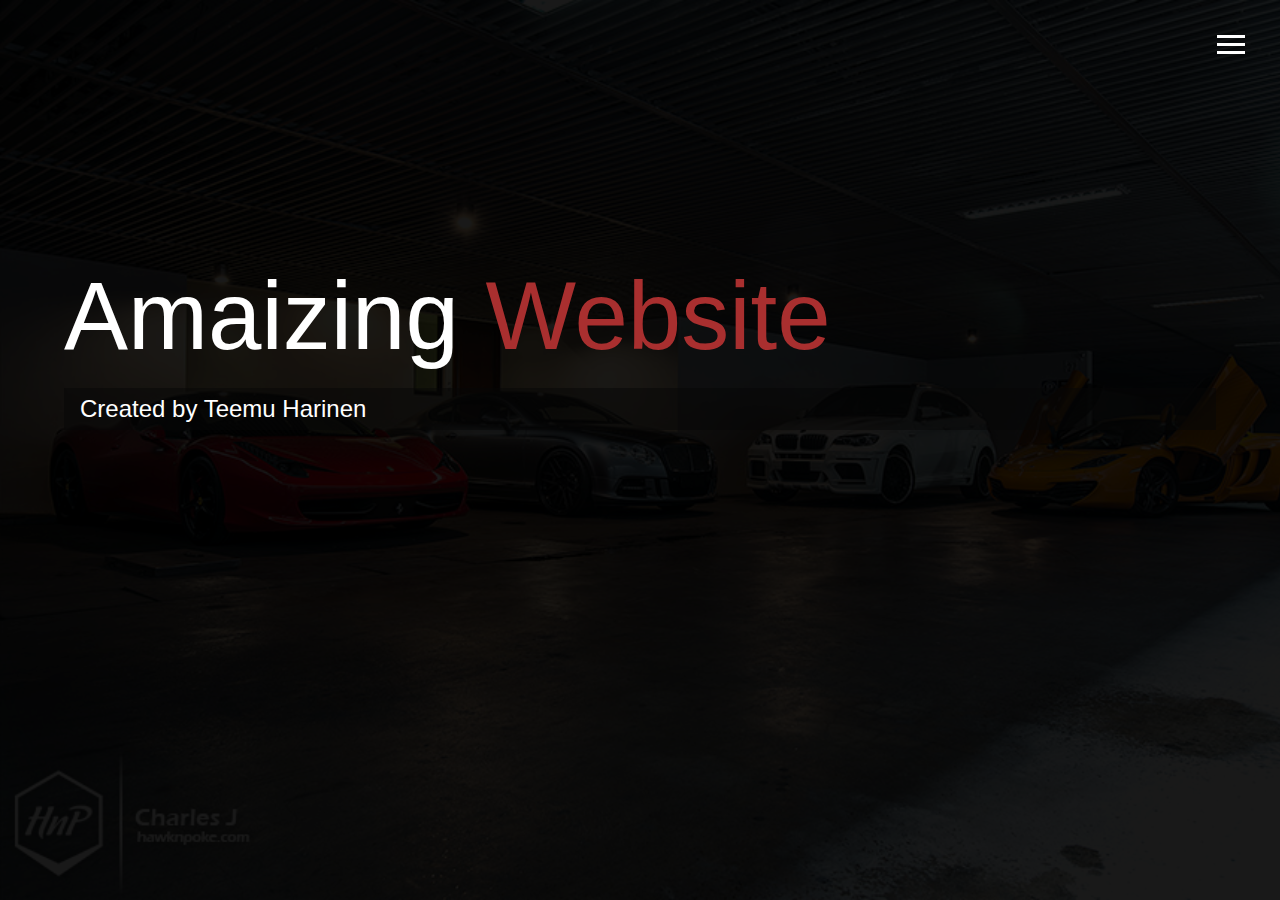
<file: index.html>
<!DOCTYPE html>
<html lang="en">
<head>
    <meta charset="UTF-8">
    <meta http-equiv="X-UA-Compatible" content="IE=edge">
    <meta name="viewport" content="width=device-width, initial-scale=1.0">
    <link rel="stylesheet" href="css/main.css">
    <link rel="stylesheet" href="https://use.fontawesome.com/releases/v5.0.7/css/all.css">
    <title>Welcome To My Amaizing Website</title>
</head>

<body id="bg-img">
    <header>
        <div class="menu-btn">
            <div class="btn-line"></div>
            <div class="btn-line"></div>
            <div class="btn-line"></div>
        </div>

        <nav class="menu">
            <div class="menu-branding">
                
            </div>
            <ul class="menu-nav">
                <li class="nav-item current">
                    <a href="index.html" class="nav-link">
                        Home
                    </a>
                </li>
                <li class="nav-item">
                    <a href="cars.html" class="nav-link">
                        Car Gallery
                    </a>
                </li>
            </ul>
        </nav>
    </header>
    <main id="home">
        <h1 class="lg-heading">
            Amaizing 
            <span class="text-secondary">Website</span>
        </h1>
        <h2 class="sm-heading">
            Created by Teemu Harinen
        </h2>
        
    </main>
    <script src="js/main.js"></script>
    

</body>
</html>
</file>
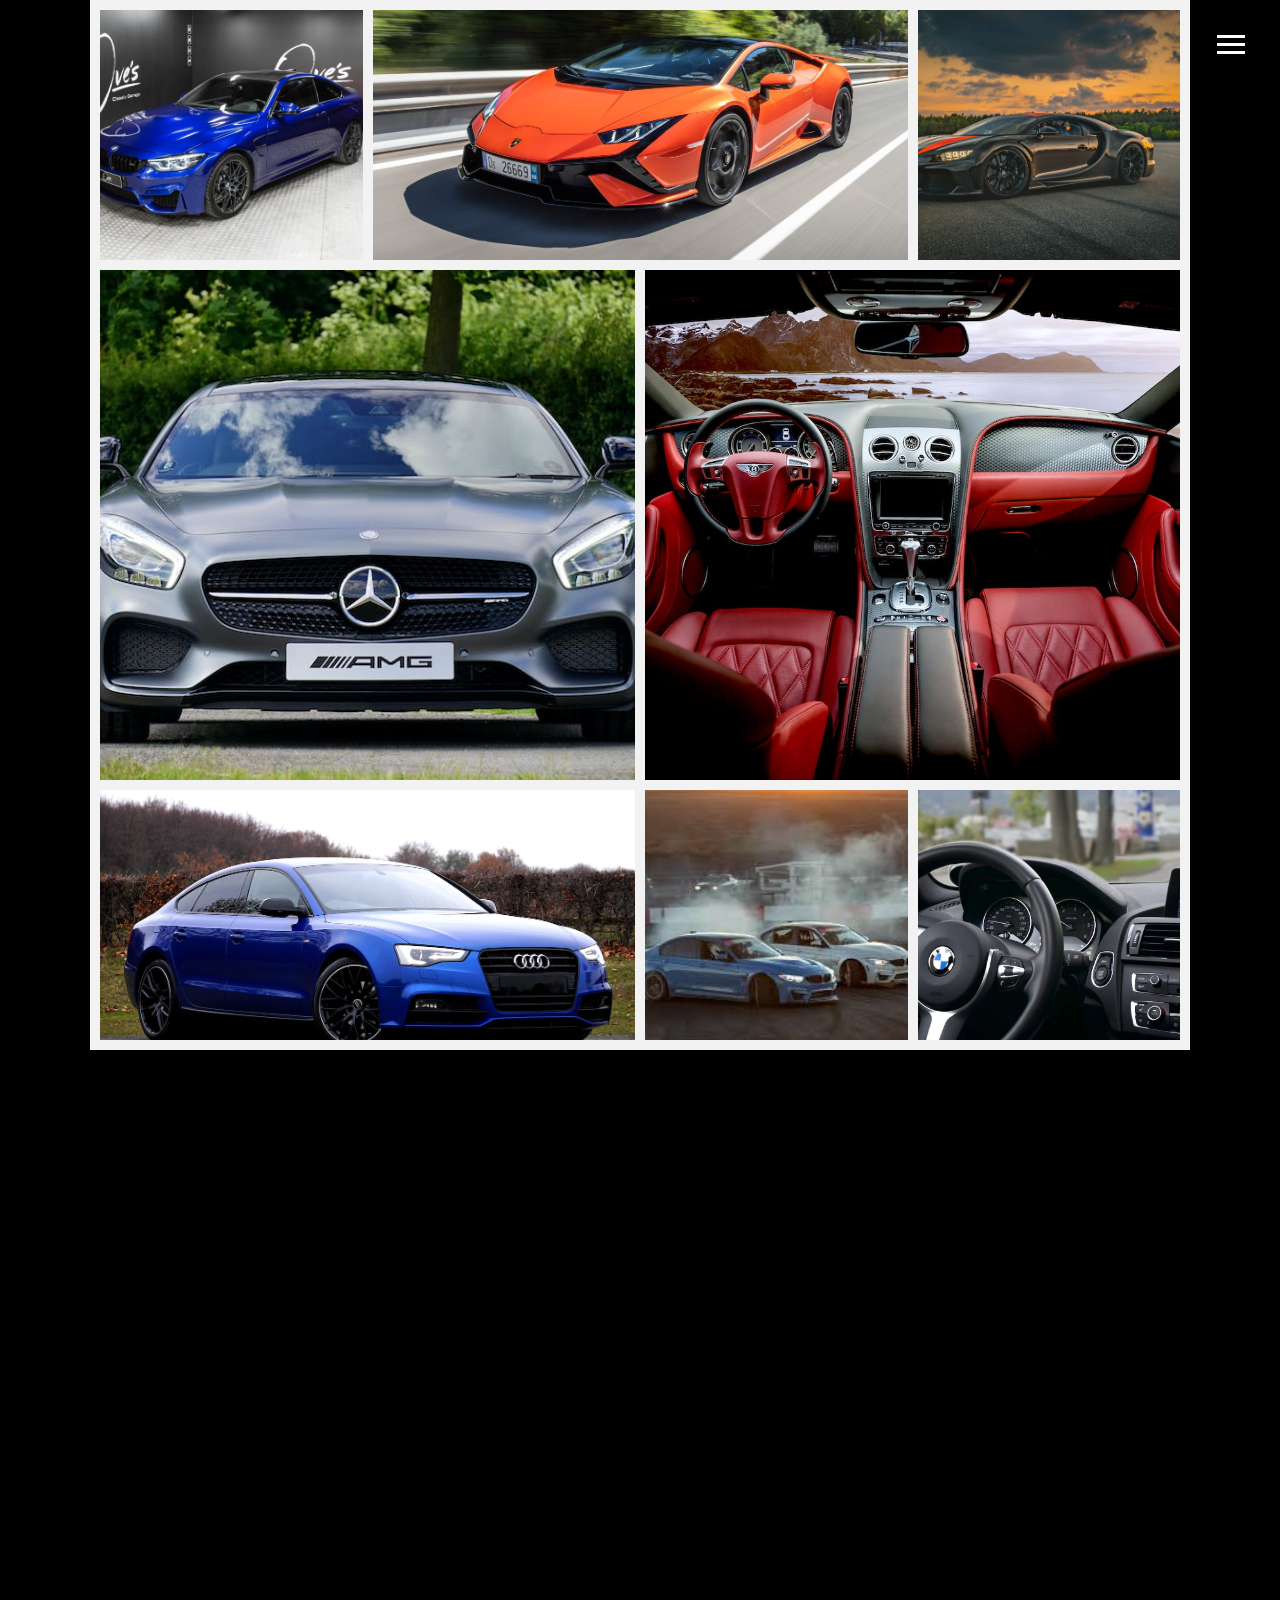
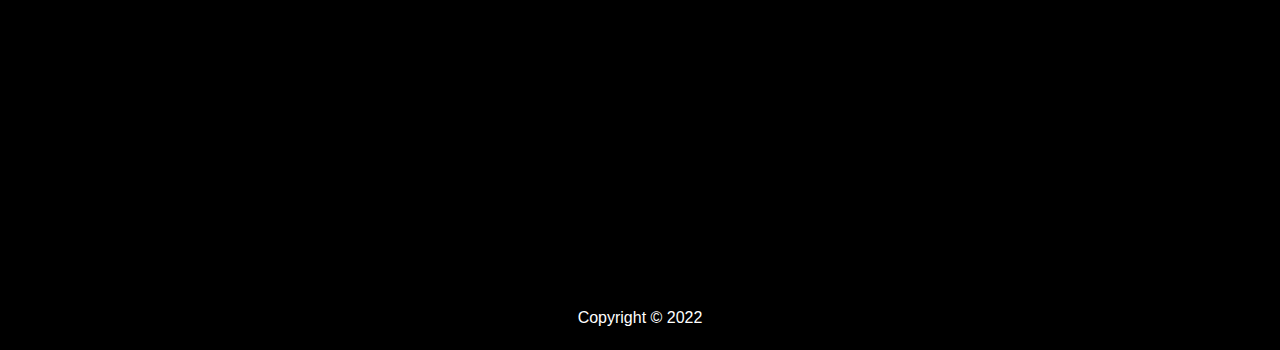
<file: cars.html>
<!DOCTYPE html>
<html lang="en">
<head>
    <meta charset="UTF-8">
    <meta http-equiv="X-UA-Compatible" content="IE=edge">
    <meta name="viewport" content="width=device-width, initial-scale=1.0">
    <link rel="stylesheet" href="css/main.css">
    <link rel="stylesheet" type="text/css" href="css/image-grid.css">
    <link rel="stylesheet" href="https://use.fontawesome.com/releases/v5.0.7/css/all.css">
    <title>Slideshow</title>
</head>

<body >
    <header>
        <div class="menu-btn">
            <div class="btn-line"></div>
            <div class="btn-line"></div>
            <div class="btn-line"></div>
        </div>

        <nav class="menu">
            <div class="menu-branding">
            </div>
            <ul class="menu-nav">
                <li class="nav-item">
                    <a href="index.html" class="nav-link">
                        Home
                    </a>
                </li>
                <li class="nav-item current">
                    <a href="cars.html" class="nav-link">
                        Car Gallery
                    </a>
                </li>
            </ul>
        </nav>
    </header>
        <div class="gallery">
            <div>
                <img src="img/1.jpg" alt="">
            </div>

            <div class="h-strech">
                <img src="img/2.jpg" alt="">
            </div>

            <div>
                <img src="img/3.jpg" alt="">
            </div>

            <div class="big-strech">
                <img src="img/4.jpg" alt="">
            </div>

            <div class="big-strech">
                <img src="img/5.jpg" alt="">
            </div>

            <div class="h-strech">
                <img src="img/6.jpg" alt="">
            </div>

            <div>
                <img src="img/7.jpg" alt="">
            </div>

            <div>
                <img src="img/8.webp" alt="">
            </div>
        </div>
    <main id="cars">
        
    </main>

    <footer id="main-footer">
        Copyright &copy; 2022
    </footer>
    <script src="js/main.js"></script>
</body>
</html>
</file>
<file: css/main.css>
.menu-btn {
  position: absolute;
  z-index: 3;
  right: 35px;
  top: 35px;
  cursor: pointer;
  transition: all 0.5s ease-out; }

  .menu-btn .btn-line {
    width: 28px;
    height: 3px;
    margin: 0 0 5px 0;
    background: #fff;
    transition: all 0.5s ease-out; }

  .menu-btn.close {
    transform: rotate(180deg); }
    .menu-btn.close .btn-line:nth-child(1) {
      transform: rotate(45deg) translate(5px, 5px); }
    .menu-btn.close .btn-line:nth-child(2) {
      opacity: 0; }
    .menu-btn.close .btn-line:nth-child(3) {
      transform: rotate(-45deg) translate(7px, -6px); }

.menu {
  opacity: 0.9;
  position: fixed;
  top: 0;
  width: 100%;
  visibility: hidden; }

  .menu.show {
    visibility: visible; }

  .menu-branding, .menu-nav {
    display: flex;
    flex-flow: column wrap;
    align-items: center;
    justify-content: center;
    float: left;
    width: 50%;
    height: 100vh;
    overflow: hidden; }

  .menu-nav {
    margin: 0;
    padding: 0;
    background: black;
    list-style: none;
    transform: translate3d(0, -100%, 0);
    transition: all 0.5s ease-out; }

    .menu-nav.show {
      transform: translate3d(0, 0, 0); }

  .menu-branding {
    background-color: black;
    transform: translate3d(0, 100%, 0);
    transition: all 0.5s ease-out; }

    .menu-branding.show {
      transform: translate3d(0, 0, 0); }


  .menu .nav-item {
    transform: translate3d(600px, 0, 0);
    transition: all 0.5s ease-out; }

    .menu .nav-item.show {
      transform: translate3d(0, 0, 0); }

    .menu .nav-item.current > a {
      color: #a92f2f; }

  .menu .nav-link {
    display: inline-block;
    position: relative;
    font-size: 30px;
    text-transform: uppercase;
    padding: 1rem 0;
    font-weight: 300;
    color: #fff;
    text-decoration: none;
    transition: all 0.5s ease-out; }

    .menu .nav-link:hover {
      color: #a92f2f; }

.nav-item:nth-child(1) {
  transition-delay: 0.1s; }

.nav-item:nth-child(2) {
  transition-delay: 0.2s; }

.nav-item:nth-child(3) {
  transition-delay: 0.3s; }

.nav-item:nth-child(4) {
  transition-delay: 0.4s; }

* {
  box-sizing: border-box; }

body {
  background: black;
  color: #fff;
  height: 100%;
  margin: 0;
  font-family: 'Segoe UI', Tahoma, Geneva, Verdana, sans-serif;
  line-height: 1.5; }
  body#bg-img {
    background: url(../img/background.jpg);
    background-attachment: fixed;
    background-size: cover; }
    body#bg-img:after {
      content: '';
      position: absolute;
      top: 0;
      right: 0;
      width: 100%;
      height: 100%;
      z-index: -1;
      background: rgba(0, 0, 0, 0.9); }

h1, h2, h3 {
  margin: 0;
  font-weight: 400; }
  h1.lg-heading, h2.lg-heading, h3.lg-heading {
    font-size: 6rem; }
  h1.sm-heading, h2.sm-heading, h3.sm-heading {
    margin-bottom: 2rem;
    padding: 0.2rem 1rem;
    background: rgba(5, 5, 5, 0.5); }

a {
  color: #fff;
  text-decoration: none; }

header {
  position: fixed;
  z-index: 2;
  width: 100%; }

.text-secondary {
  color: #a92f2f; }

main {
  padding: 4rem;
  min-height: calc(100vh - 60px); }
  main .icons {
    margin-top: 1rem; }
    main .icons a {
      padding: 0.4rem; }
      main .icons a:hover {
        color: #a92f2f;
        transition: all 0.5s ease-out; }
  main#home {
    overflow: hidden; }
    main#home h1 {
      margin-top: 20vh; }


.bio {
  grid-area: bio;
  font-size: 1.5rem; }

.boxes {
  display: flex;
  flex-wrap: wrap;
  justify-content: space-evenly;
  align-items: center;
  margin-top: 1rem; }
  .boxes div {
    font-size: 2rem;
    border: 3px #fff solid;
    padding: 1.5rem 2.5rem;
    margin-bottom: 3rem;
    transition: all 0.5s ease-out; }
    .boxes div:hover {
      padding: 0.5rem 1.5rem;
      background: #a92f2f;
      color: #000; }
      .boxes div:hover span {
        color: #000; }

.btn, .btn-dark, .btn-light {
  display: block;
  padding: 0.5rem 1rem;
  border: 0;
  margin-bottom: 0.3rem; }
  .btn:hover, .btn-dark:hover, .btn-light:hover {
    background: #a92f2f;
    color: #000; }

.btn-dark {
  background: black;
  color: #fff; }

.btn-light {
  background: gray;
  color: #333; }

#main-footer {
  text-align: center;
  padding: 1rem;
  background: black;
  color: #fff;
  height: 60px; }



@media screen and (min-width: 1171px) {
  .projects {
    grid-template-columns: repeat(4, 1fr); } }

@media screen and (min-width: 769) and (max-width: 1170px) {
  .projects {
    grid-template-columns: repeat(3, 1fr); } }

@media screen and (max-width: 768px) {
  main {
    padding: 2rem;
    align-items: center;
    text-align: center; }
    main .lg-heading {
      line-height: 1;
      margin-bottom: 1rem;
      margin-top: 1rem;
      font-size: 5rem; }
  ul.menu-nav,
  div.menu-branding {
    float: none;
    width: 100%;
    min-height: 0; }
    ul.menu-nav.show,
    div.menu-branding.show {
      transform: translate3d(0, 0, 0); }
  .menu-nav {
    height: 75vh;
    transform: translate3d(-100%, 0, 0);
    font-size: 24px; }
  .menu-branding {
    height: 25vh;
    transform: translate3d(100%, 0, 0); }
    .menu-branding .portrait {
      background: url("../img/portrait_small.jpg");
      width: 150px;
      height: 150px; }
  .about-info {
    grid-template-areas: 'bioimage' 'bio' 'job1' 'job2' 'job3';
    grid-template-columns: 1fr; }
  .projects {
    grid-template-columns: repeat(2, 1fr); 
    grid-template-columns: 1fr;} }

@media screen and (max-width: 500px) {
  main#home h1 {
    margin-top: 10vh; }
  .projects {
    grid-template-columns: 1fr; } }
</file>
<file: css/image-grid.css>
/* Code help from: https://www.youtube.com/watch?v=DSdqVHuM0A0 */
* {
    padding: 0;
    margin: 0;
}

.gallery {
    padding: 10px;
    max-width: 1100px;
    margin: 0 auto;
    background: #f2f2f2;
    display: grid;
    grid-gap: 10px;
    grid-template-columns: repeat(auto-fit, minmax(250px, 1fr));
    grid-auto-rows: 250px;
    grid-auto-flow: dense;
}

.v-strech {
    grid-row: span 2;
}

.h-strech {
    grid-column: span 2;

}

.big-strech {
    grid-row: span 2;
    grid-column: span 2;;
}

.gallery div img{
    width: 100%;
    height: 100%;
    object-fit: cover;
}
/* Responsive design for mobile phones*/
@media(max-width: 560px){
    .v-strech{
        grid-row: span 1;
    }
    .h-strech{
        grid-column: span 1;
    }
    .big-strech{
        grid-column: span 1;
        grid-row: span 1;
    }
}
</file>
